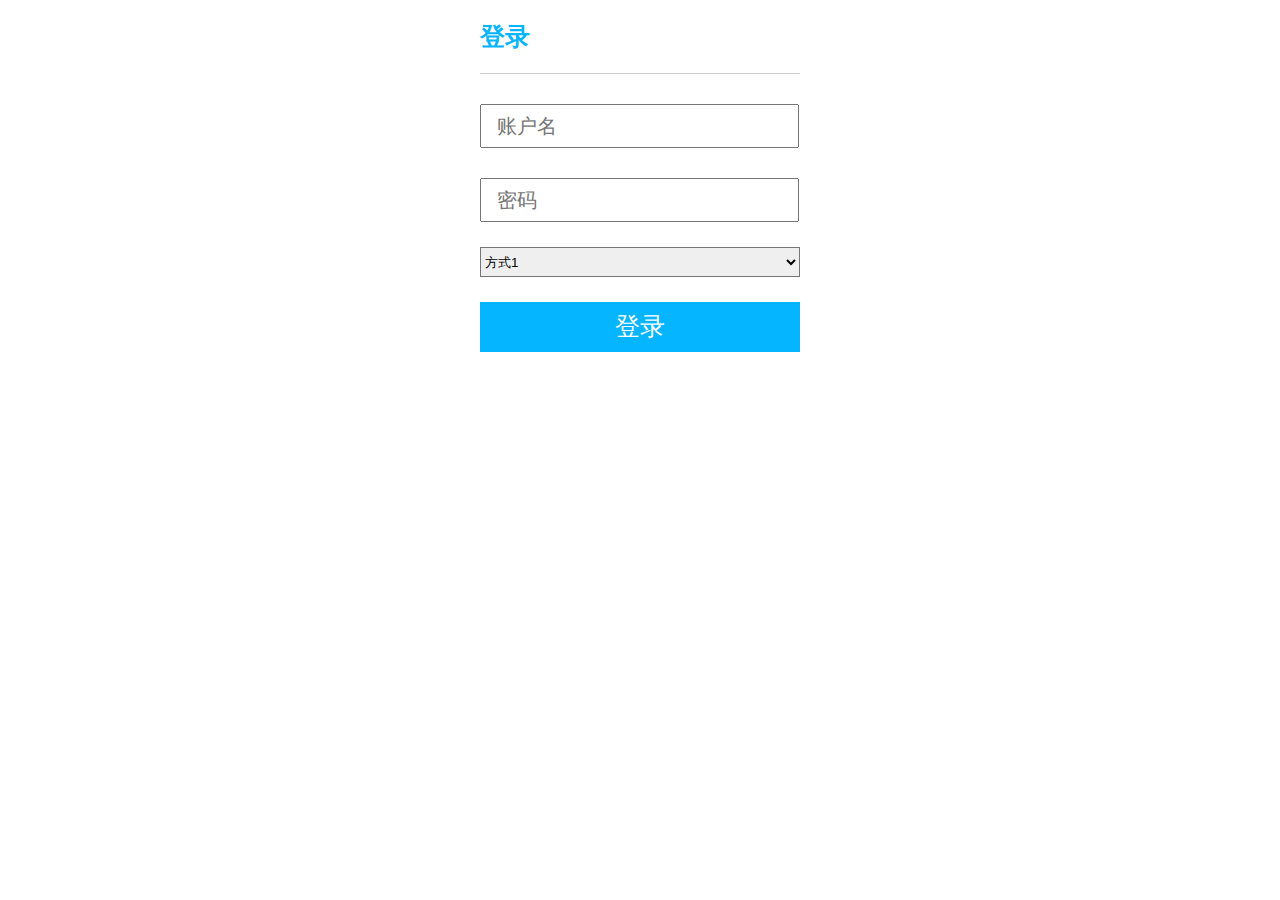
<file: login/index.html>
<!DOCTYPE html>
<html lang="en">
<head>
	<meta charset="UTF-8">
	<title>用户登录</title>
	<link rel="stylesheet" href="style.css">
</head>
<body>
	<div class="container">
		<h3>登录</h3>
		<input class="input1" type="text" name="id" placeholder="账户名">
		<input type="text" name="passwd" placeholder="密码">
		<select>
			<option value="way">方式1</option>
			<option value="way">方式2</option>
			<option value="way">方式3</option>
			<option value="way">方式4</option>
			<option value="way">方式5</option>
		</select>
		<a href="#">登录</a>
	</div>	
</body>
</html>
</file>
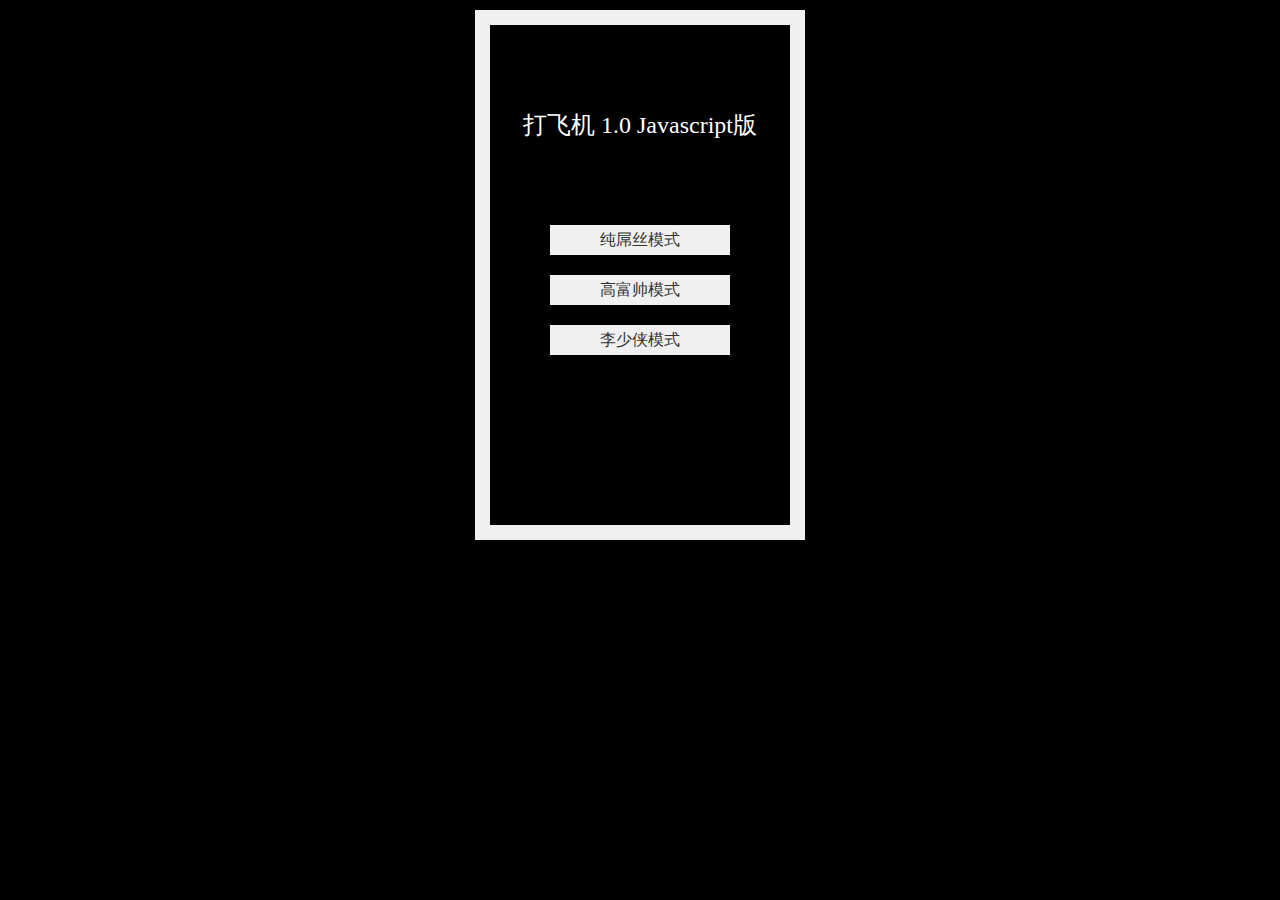
<file: WeiXinGames/dafeiji/index.html>
<!doctype html>
<html>
<head>
<meta charset="utf-8">
<title>jQuery实现牛逼的打飞机游戏</title>
<script id="jquery_172" type="text/javascript" class="library" src="js/jquery.min.js"></script>
</head>
<style>
body {
	margin:0;
	padding:0;
	background:#000;
	font-family:microsoft yahei;
}
#box {
	width: 300px;
	height:500px;
	margin:10px auto;
	overflow:hidden;
	position:relative;
	border:15px solid #f0f0f0;
	background:#000;
}
#box .title {
	width:300px;
	height:40px;
	line-height:40px;
	position:absolute;
	left:0;
	top:80px;
	z-index:1;
	color:#fff;
	text-align:center;
	font-size:24px;
}
#box .difficulty {
	width:300px;
	position:absolute;
	top:180px;
	z-index:1;
	font-family:microsoft yahei;
}
#box .difficulty a {
	width:180px;
	height:30px;
	line-height:30px;
	text-align:center;
	display:block;
	margin:20px auto 0 auto;
	background:#f0f0f0;
	color:#333;
	text-decoration:none;
}
#box .difficulty a:hover {
	background:#900;
	color:#fff;
}
#box .bg img {
	display:block;
}
#box .warcraft {
	width:60px;
	height:36px;
	position:absolute;
	left:120px;
	top:500px;
	background:url('img/warcraft.png') center no-repeat;
	z-index:3;
}
#box .bullet {
	width:6px;
	height:22px;
	background:url('img/bullet.png');
	position:absolute;
	z-index:2
}
#box .enemy {
	width:23px;
	height:30px;
	background:url('img/enemy.png');
	position:absolute;
	z-index:3
}
#box .score {
	width:220px;
	height:30px;
	line-height:30px;
	position:absolute;
	color:#fff;
	font-weight:bold;
	padding-left:5px;
	font-size:16px;
	z-index:5;
}
#box .tips {
	width:240px;
	height: 200px;
	line-height:40px;
	padding:10px;
	position:absolute;
	left:20px;
	top:130px;
	background:#f0f0f0;
}
#box .tips .type {
	width:160px;
	padding: 2px 15px;
	height:30px;
	line-height:30px;
	text-align:center;
	color:red;
	font-weight:bold;
}
#box .tips p {
	width:160px;
	height:40px;
	font-size:32px;
	line-height:40px;
	text-align:center;
	cursor:pointer;
	background:#333;
	color:#fff;
	margin:20px auto 0 auto;
}
#box .tips .nn, #box .tips .tt {
	padding:2px 10px;
	font-weight:bold;
	color:blue;
}
#box .tips .tt {
	display:block;
	text-align:center;
	font-size:24px;
}
</style>
<body>
<div id="box"></div>
<script>

$(function () {
	game.startScreen.draw();
})


var game = {
	
	stage : $("#box"),
	
	modetxt : "",
	
	timer : {
		bg : null,
		bullet : null,
		enemy : null
	},
	mode : [
		[7,2500,500,1000,4000,200],
		[5,2000,300,3000,6000,300],
		[3,1500,50,4000,8000,400]
	], //参数配置
	num : {
		count : 0,
		warcraftX : 0,
		warcraftY : 0,
		score : 0
	},
	stitle : function ( score ) {
		switch ( game.modetxt ) {
			case '纯屌丝模式' : 
				if( score == 0 ) {
					return '屌丝中的屌丝';
				}
				else if( score <= 20000 ) {
					return '入门级屌丝'
				}
				else if( score <= 100000 && score > 20000 ) {
					return '资深屌丝'
				}
				else if( score <= 500000 && score > 100000 ) {
					return '知名屌丝'
				}
				else {
					return '全国十佳屌丝';
				}
			case '高富帅模式' : 
				if( score == 0 ) {
					return '药不能停';
				}
				else if( score <= 20000 ) {
					return '人艰不拆'
				}
				else if( score <= 100000 && score > 20000 ) {
					return '夜用型高富帅'
				}
				else if( score <= 500000 && score > 100000 ) {
					return '日夜两用'
				}
				else {
					return '打飞机战将';
				}
			case '李少侠模式' : 
				if( score == 0 ) {
					return '坑爹坑娘';
				}
				else if( score <= 20000 ) {
					return '我很无辜'
				}
				else if( score <= 100000 && score > 20000 ) {
					return '小伙伴惊呆了'
				}
				else if( score <= 500000 && score > 100000 ) {
					return '我是受害者'
				}
				else {
					return '嫖客';
				}
		}
	},
	startScreen : {
		draw : function () {
			var title = $("<div>");
				title.addClass("title");
				title.html("打飞机 1.0 Javascript版");
				game.stage.append(title);
			
			var difficulty = $("<div>");
				difficulty.addClass("difficulty");
				difficulty.html("<a href='javascript:void(0)'>纯屌丝模式</a><a href='javascript:void(0)'>高富帅模式</a><a href='javascript:void(0)'>李少侠模式</a>");
				game.stage.append(difficulty);
			game.stage.find($(".difficulty")).delegate("a","click", function ( e ) {
				game.stage.start = true ;
				game.startScreen.remove();
				$(document).mousemove( function ( e ) {
					if( game.num.count % 2 == 0 && game.stage.start)
					{
						var e = e || event;
						var x = e.clientX - game.stage.offset().left - 10;
						var y = e.clientY - game.stage.offset().top - 10;
						game.core.warcraft([x,y]);
					}
					game.num.count++;
				})
				var set = game.mode[$(this).index()];
				game.modetxt = $(this).html();
				game.core.draw(set[0]);
				game.timer.bullet = setInterval ( function () {
					game.core.bullet(set[1],[game.num.warcraftX,game.num.warcraftY]);
				},set[2]);
				game.timer.enemy =setInterval ( function () {
					game.core.enemy({
						speed : game.randomNum(set[3],set[4]),
						left : game.randomNum(0,277),
						top : -game.randomNum(30,80)
					});
				},set[5])
			
			});
		}, //绘制开始界面
		remove : function () {
			var removeDiv = game.stage.children($("div"));
			removeDiv.stop().animate({opacity:0},100);
			setTimeout( function () {
				removeDiv.remove();
			},300)
		}
	}, //开始场景
	core : {
		draw : function ( speed ) {
			var warcraft = $("<div>");
				warcraft.addClass("warcraft");
			game.stage.append(warcraft);
			var score = $("<div>");
				score.addClass("score");
				score.html("0");
			game.stage.append(score);
		}, //绘制游戏场景
		warcraft : function ( pos ) { 
			var warcraft = game.stage.find($(".warcraft")),
				left =  pos[0] -warcraft.width()/2 - 3,
				top =  pos[1] - warcraft.height()/2 - 6;
			
			if( left <= -warcraft.width()/2 ) {
				left = -warcraft.width()/2;
			}
			else if( left >= game.stage.width() - warcraft.width()/2) {
				left = game.stage.width() - warcraft.width()/2;
			}
			if( top <= 0) {
				top = 0;
			}
			else if ( top >= game.stage.height() - warcraft.height()) {
				top = game.stage.height() - warcraft.height();
			}
			warcraft.css({left:left,top:top});
			game.num.warcraftX = left + warcraft.width()/2;
			game.num.warcraftY = top + warcraft.height()/2;
		}, //战斗机位置
		bullet : function ( speed ,pos ) {
			var bullet = $("<div>");
				bullet.addClass("bullet");
			game.stage.append(bullet);
			bullet.css({
					left : pos[0] - bullet.width()/2,
					top : pos[1] - bullet.height()/2
				});
			bullet.stop().animate({top:-bullet.height()},speed,function () { bullet.remove();})
		}, //子弹开始发射
		enemy : function ( argument ) {
			var speed = argument.speed;
			var left = argument.left;
			var top = argument.top;
			var oEnemy  = $("<div>");
				oEnemy.addClass("enemy");
				oEnemy.css({
					left : left,
					top : top
				});
			oEnemy.appendTo(game.stage);
			oEnemy.stop().animate( { top:530 }, speed , function () { oEnemy.remove(); clearInterval(oEnemy.timer)});
			oEnemy.timer = setInterval ( function () {
				var x = parseInt(oEnemy.css("left")) + 12,
					y = parseInt(oEnemy.css("top")) + 15,
					l = $(".bullet").length;
				for( var i = 0 ; i< l; i++ )
				{
					var bx = Math.abs( x - parseInt($(".bullet").eq(i).css("left"))),
						by = Math.abs( y - parseInt($(".bullet").eq(i).css("top")));
					if( bx <= 14 &&  by <= 20 )
					{
						oEnemy.css("background","url('img/boom.png')");
						$(".bullet").eq(i).remove();
						clearInterval(oEnemy.timer);
						game.num.score++;
						game.stage.find($(".score")).html(game.num.score*1000);
						setTimeout( function () { oEnemy.remove(); },300)
					}
				}
				var bx2 = Math.abs( x - parseInt($(".warcraft").css("left")) - 30),
					by2 = Math.abs( y - parseInt($(".warcraft").css("top")) - 18);
				if( bx2 <= 40 &&  by2 <= 33 )
				{
					var tips = $("<div>");
						tips.addClass("tips");
						tips.html("您在<span class='type'>" + game.modetxt.substring(0,3) + "杯</span>全国花式打飞机大赛上，以<span class='nn'>"+$(".score").html() + "</span>分荣获称谓<span class='tt'>"+game.stitle($(".score").html())+"</span><p>再打一次</p>");
						game.stage.delegate(".tips p",'click',function(){
							game.num.score = 0;
							game.startScreen.remove();
							game.startScreen.draw();
						})
					oEnemy.remove();
					$(".score").css("display","none");
					$(".warcraft").css("background","url('img/boom2.png')");
					clearInterval(oEnemy.timer);
					setTimeout( function () { $(".warcraft").remove(); },300)
					clearInterval(game.timer.bullet);
					clearInterval(game.timer.enemy);
					clearInterval(game.timer.bg);
					setTimeout( function () {
						game.stage.append(tips);
					},3000)
					
				}
			},50)
		} //敌机

	}, //核心代码
	randomNum : function (a,b){
		var value = Math.abs(a-b) , num ;
		num = parseInt(Math.random()*(value)) + Math.min(a,b);
		return num;
	} //产生指定区域整形随机数。
};

	
</script>
</body>
</html>
</file>
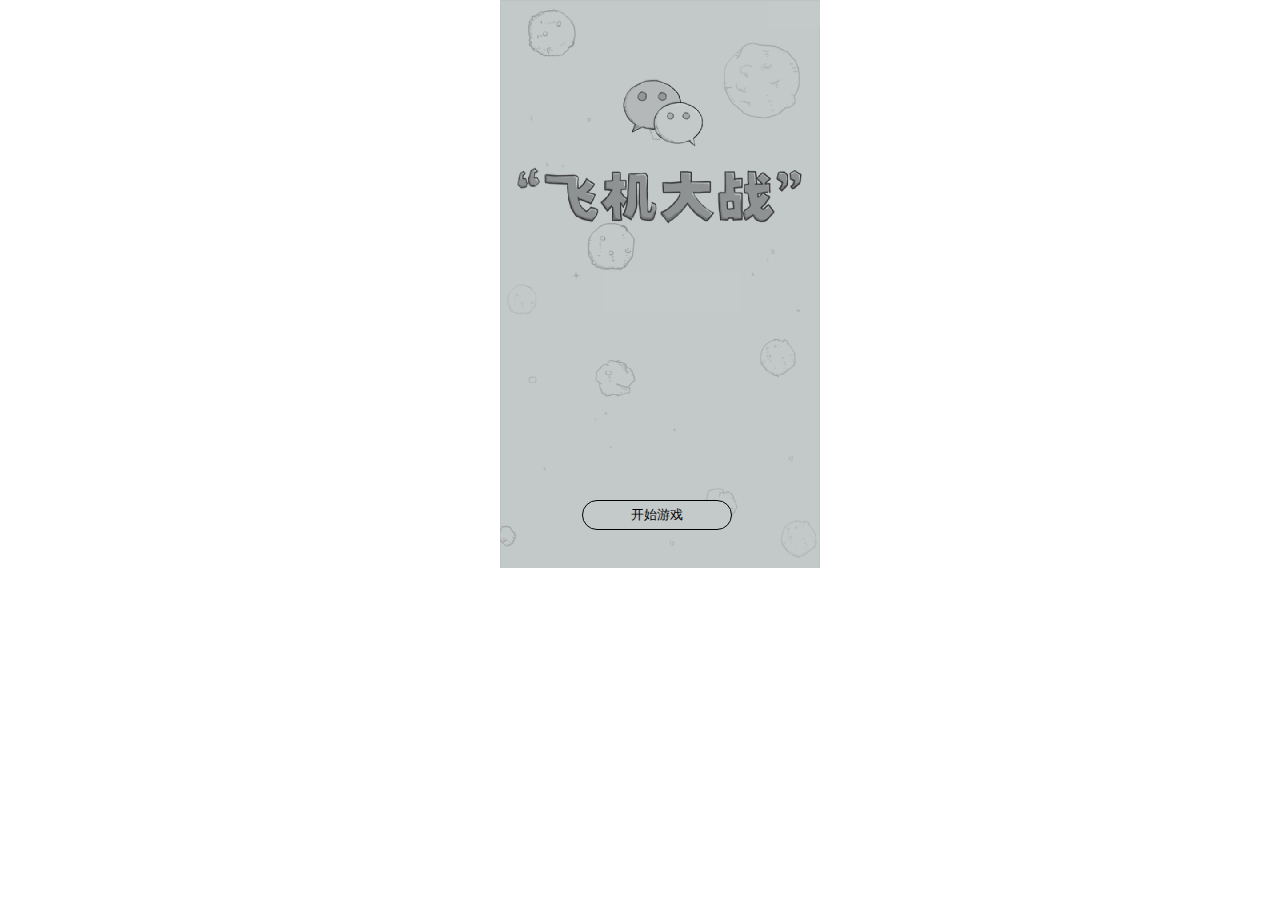
<file: WeiXinGames/微信打飞机/index.html>
<!DOCTYPE HTML PUBLIC "-//W3C//DTD HTML 4.01 Transitional//EN" "http://www.w3.org/TR/html4/loose.dtd">
<html>
<head>
    <title></title>
    <meta http-equiv="content" content="text/html" charset="utf-8"/>
    <link rel="stylesheet" type="text/css" href="css/main.css"/>
</head>

<body>
<div id="contentdiv">
    <div id="startdiv">
        <button onclick="begin()">开始游戏</button>
    </div>
    <div id="maindiv">
        <div id="scorediv">
            <label>分数：</label>
            <label id="label">0</label>
        </div>
        <div id="suspenddiv">
            <button>继续</button><br/>
            <button>重新开始</button><br/>
            <button>回到主页</button>
        </div>
        <div id="enddiv">
            <p class="plantext">飞机大战分数</p>
            <p id="planscore">0</p>
            <div><button onclick="jixu()">继续</button></div>
        </div>
    </div>
</div>
<script type="text/javascript" src="js/main.js"></script>
</body>
</html>
</file>
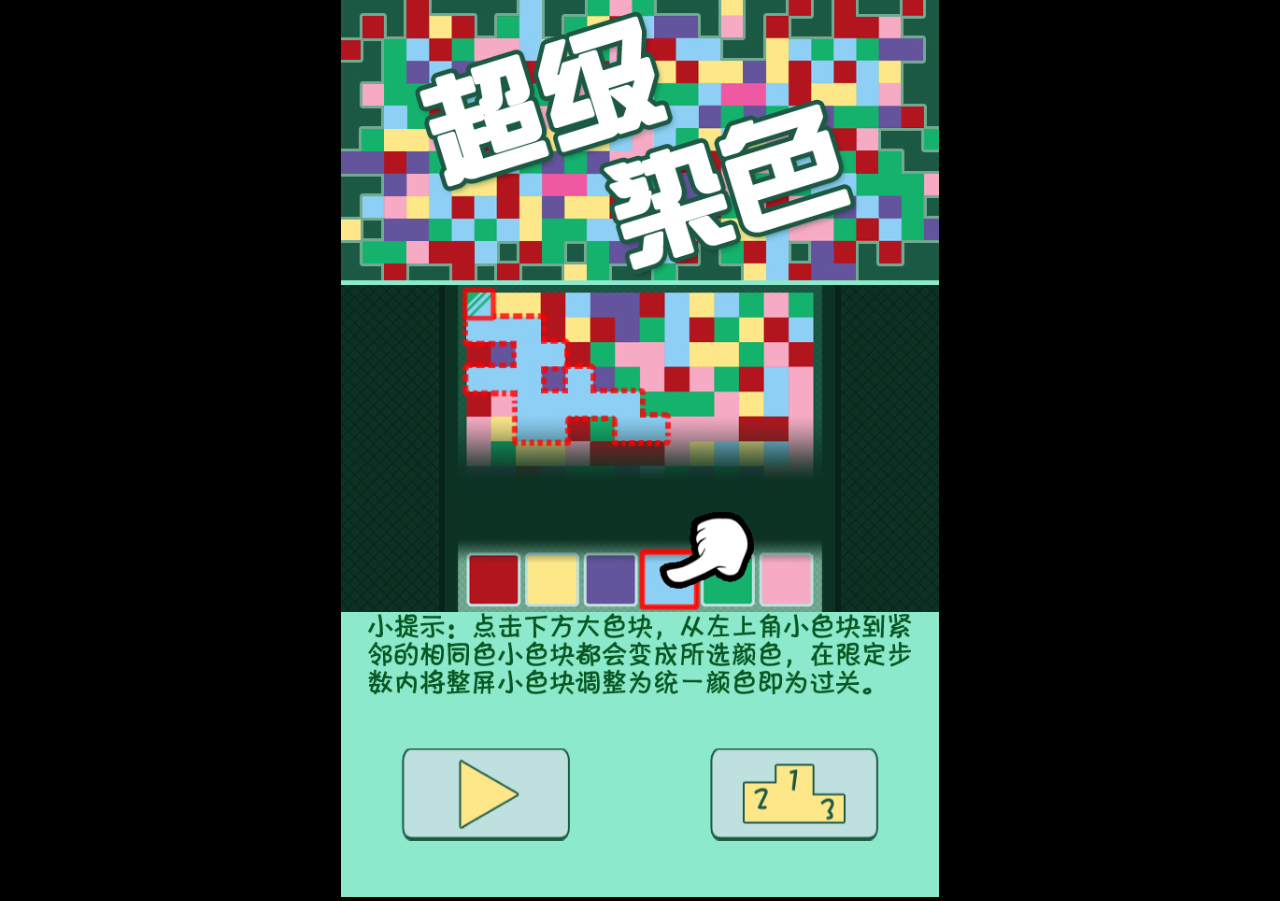
<file: WeiXinGames/超级染色/index.html>
﻿<!DOCTYPE html>
<html>
	<head>
		<meta charset="UTF-8">
		<meta name="viewport"
			content="width=device-width,user-scalable=no,initial-scale=1.0" />
		<meta name="apple-mobile-web-app-capable" content="yes" />
		<title>超级染色体</title>
		<link type="text/css" href="css/game_base.css" rel="stylesheet" />
		<script type="text/javascript" src="js/jquery-2.1.0.min.js"></script>
		<script type="text/javascript" src="js/game_base.js"></script>
		<script type="text/javascript" src="js/createjs-2013.12.12.min.js"></script>
		<script type="text/javascript" src="js/createjs_game.js"></script>
		<script type="text/javascript" src="js/jquery.cookie.js"></script>
		<script type="text/javascript" src="js/main.js"></script>
		<style type="text/css">
.follow {
	z-index: 100;
	position: absolute;
	left: -500px;
	bottom: 0px;
	width: 20%;
	opacity: 0;
}

.follow img {
	width: 100%
}

.moreGames {
	z-index: 100;
	position: absolute;
	bottom: 10px;
	margin-left: auto;
	margin-right: auto;
	width: 100%;
	text-align: center;
}

.moreGames a {
	font: 11px Arial;
	text-decoration: none;
	background-color: #C0C0C0;
	color: #FFFFFF;
	padding: 2px 10px 2px 10px;
	border-radius: 8px;
	-webkit-border-radius: 8px;
}
</style>
	</head>
	<body>
		<canvas id="stage">
		您的浏览器不支持html5, 请换用支持html5的浏览器
		</canvas>
		<script language=javascript>
		var mebtnopenurl = 'http://www.freeyii.com'; //更多游戏链接
		var myscore=0;
		var mylevel=0;
		window.shareData = {
		        "imgUrl": "./img/icon.png", //分享时的图片
		        "timeLineLink": "./index.html",  //分享时的链接
		        "tTitle": "超级染色体", //分享时的title
		        "tContent": "超级染色体" //分享时的内容
		};
				
		function goHome(){
			window.location=mebtnopenurl;
		}
		function clickMore(){
			goHome();
		}
		function dp_share(){
			document.title ="我用了"+score+"步完成了超级染色体，你也来试试吧！";
			document.getElementById("share").style.display="";
			window.shareData.tTitle = document.title;
		}
		function dp_Ranking(){
			window.location=mebtnopenurl;
		}

		function showAd(){
		}
		function hideAd(){
		}
		document.addEventListener('WeixinJSBridgeReady', function onBridgeReady() {
		    
		    WeixinJSBridge.on('menu:share:appmessage', function(argv) {
		        WeixinJSBridge.invoke('sendAppMessage', {
		            "img_url": window.shareData.imgUrl,
		            "link": window.shareData.timeLineLink,
		            "desc": window.shareData.tContent,
		            "title": window.shareData.tTitle
		        }, onShareComplete);
		    });

		    WeixinJSBridge.on('menu:share:timeline', function(argv) {
		        WeixinJSBridge.invoke('shareTimeline', {
		            "img_url": window.shareData.imgUrl,
		            "img_width": "12",
		            "img_height": "12",
		            "link": window.shareData.timeLineLink,
		            "desc": window.shareData.tContent,
		            "title": window.shareData.tTitle
		        }, onShareComplete);
		    });
		}, false);
		</script>
		<div id="share" onclick="shareclick()" style="display: none">
			<img width=100% src="img/share.png" style="position: fixed; z-index: 9999; top: 0; left: 0; display: " ontouchstart="document.getElementById('share').style.display='none';">
		</div>
		<div style="display: none;">
			<script type="text/javascript">
			var myData = {};
			function dp_submitScore(score,level){
				myscore=score;
				mylevel=level
				myData.score = score;
				myData.scoreName = score+"步";
				if(score>5){
					if (confirm("真行,你用了"+score+"步！要不要通知下小伙伴们呢？")){
						dp_share();
					}
					upload();
				}
			}
			function onShareComplete(res) {
				document.location.href = mebtnopenurl;
	        }
			function upload(){
				alert('记录');
			}
			function shareclick(){
				document.getElementById("share").style.display="none";
			}
			</script>

	</body>
</html>
</file>
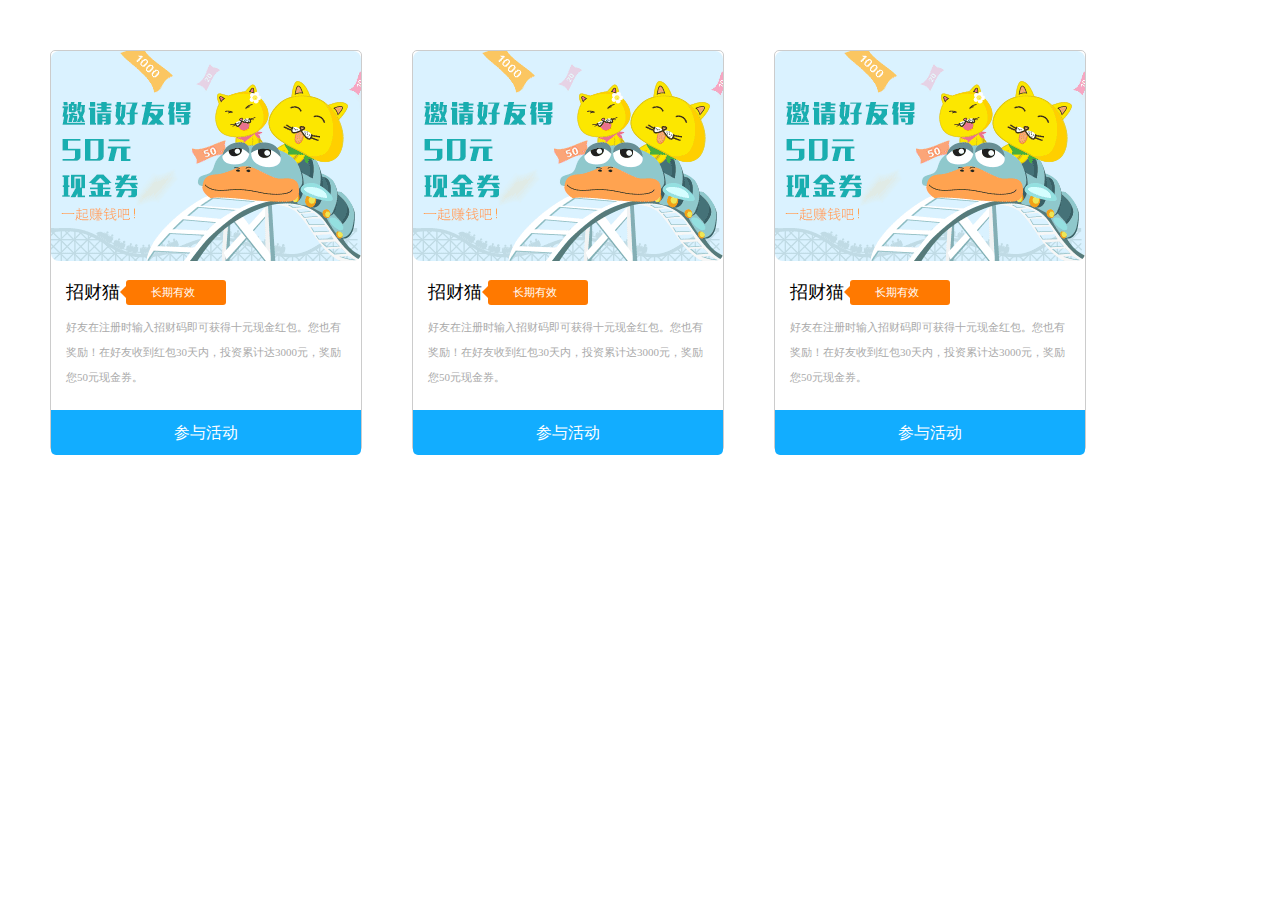
<file: 板块类展示/inex.html>
<!DOCTYPE html>
<html>
<head>
	<title>样式</title>
	<meta charset='UTF-8'>
	<link rel="stylesheet" type="text/css" href="style.css">
</head>
<body>
	<div class="container">
		<div class="box">
			<div class="head">
				<a href="#">
					<img src="img/1" alt="活动介绍图">
				</a>
			</div>
			<div class="middle">
				<div class="header">
					<p>招财猫</p>
					<div class="tri"></div>
					<div class="rect">
						<p>长期有效</p>
					</div>
				</div>
				<div class="text">
					<p>好友在注册时输入招财码即可获得十元现金红包。您也有奖励！在好友收到红包30天内，投资累计达3000元，奖励您50元现金券。</p>
				</div>
			</div>
			<div class="btn">
				<a href="#">参与活动</a>
			</div>	
		</div>	
		<div class="box">
			<div class="head">
				<a href="#">
					<img src="img/1" alt="活动介绍图">
				</a>
			</div>
			<div class="middle">
				<div class="header">
					<p>招财猫</p>
					<div class="tri"></div>
					<div class="rect">
						<p>长期有效</p>
					</div>
				</div>
				<div class="text">
					<p>好友在注册时输入招财码即可获得十元现金红包。您也有奖励！在好友收到红包30天内，投资累计达3000元，奖励您50元现金券。</p>
				</div>
			</div>
			<div class="btn">
				<a href="#">参与活动</a>
			</div>	
		</div>
		<div class="box">
			<div class="head">
				<a href="#">
					<img src="img/1" alt="活动介绍图">
				</a>
			</div>
			<div class="middle">
				<div class="header">
					<p>招财猫</p>
					<div class="tri"></div>
					<div class="rect">
						<p>长期有效</p>
					</div>
				</div>
				<div class="text">
					<p>好友在注册时输入招财码即可获得十元现金红包。您也有奖励！在好友收到红包30天内，投资累计达3000元，奖励您50元现金券。</p>
				</div>
			</div>
			<div class="btn">
				<a href="#">参与活动</a>
			</div>	
		</div>
	</div>
</body>
</html>
</file>
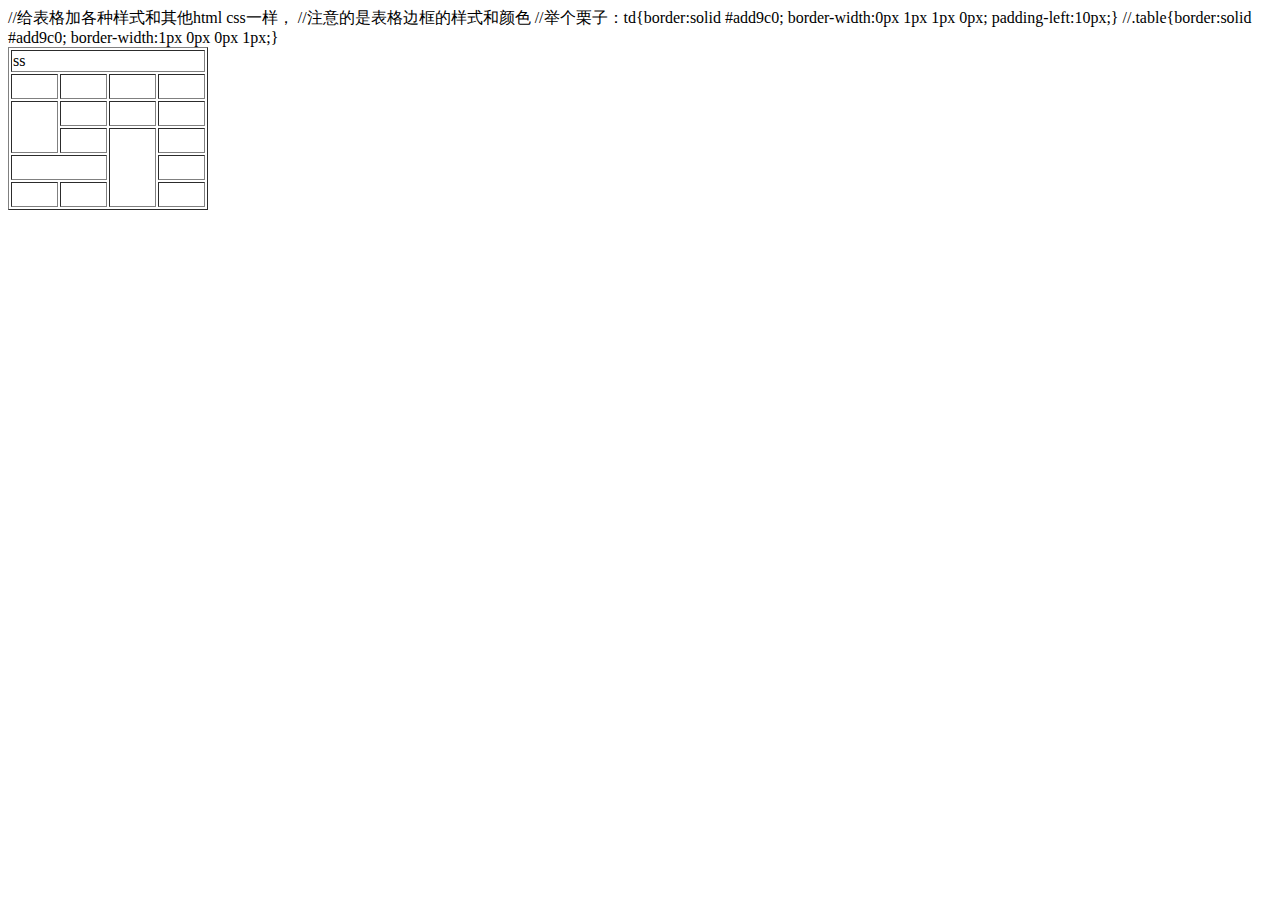
<file: 表格的画法与合并/drawTable.html>
<!DOCTYPE html>
<html>
<head>
  <meta charset="utf-8">
  <title>JS Bin</title>
</head>
<body>
 <table border= "1 " width= "200 " >
  <tr>
    <td colspan="4" >ss
  </td>
  </tr>

  <tr>
    <td width= "25% "> 　 </td>
    <td width= "25% "> 　 </td>
    <td width= "25% "> 　 </td>
    <td width= "25% "> 　 </td>
  </tr>

  <tr>
    <td width= "25% "rowspan="2"> 　 </td>
    <td width= "25% "> 　 </td>
    <td width= "25% "> 　 </td>
    <td width= "25% "> 　 </td>
  </tr>

  <tr>
    <td width= "25% "> 　 </td>
    <td width= "25% " rowspan="3"> 　 </td>
    <td width= "25% "> 　 </td>
  </tr>

  <tr>
    <td width= "25% " colspan="2" > 　 </td>
    <td width= "25% "> 　 </td>
  </tr>

  <tr>
    <td width= "25% "> 　 </td>
    <td width= "25% "> 　 </td>
    <td width= "25% "> 　 </td>
  </tr>
  //给表格加各种样式和其他html css一样，
  //注意的是表格边框的样式和颜色
  //举个栗子：td{border:solid #add9c0; border-width:0px 1px 1px 0px; padding-left:10px;}
  //.table{border:solid #add9c0; border-width:1px 0px 0px 1px;}
</table>
</body>
</html>
</file>
<file: login/style.css>
*{
	margin: 0;
	padding: 0;
}
.container{
	width: 320px;
	margin: 0px auto;
}
h3{
	display: block;
	padding-bottom: 20px;
	padding-top: 20px;
	color: rgb(6,181,255);
	font-size: 25px;
	border-bottom: 1px solid #cccccc;
}
input{
	display: block;
	height: 40px;
	margin-top: 30px;
	margin-bottom: 25px;
	width: 300px;
	font-size: 20px;
	padding-left: 15px;

}
.input1{
	margin-top: 30px;
}
select{
	display: block;
	border-radius: 0px;
	margin-bottom: 20px;
	margin-bottom: 25px;
	height: 30px;
	width: 320px;
}
a{
	display: block;
	text-align: center;
	text-decoration: none;
	width: 320px;
	margin-bottom: 25px;
	background: rgb(6,181,255);
	font-size: 25px;
	line-height: 50px;
	color: rgb(255,255,255);
}
a:active{
	background: rgb(130,218,255);
}
</file>
<file: WeiXinGames/微信打飞机/css/main.css>
*{
    margin: 0;
    padding: 0;
}
#contentdiv{
    position: absolute;
    left: 500px;
}
#startdiv{
    width: 320px;
    height: 568px;
    background-image: url(../image/开始背景.png);
}
button{
    outline: none;
}
#startdiv button{
    position: absolute;
    top: 500px;
    left: 82px;
    width: 150px;
    height: 30px;
    border: 1px solid black;
    border-radius: 30px;
    background-color: #c4c9ca;
}
#maindiv{
    width: 320px;
    height: 568px;
    background-image:url(../image/background_1.png) ;
    display: none;
}
#maindiv img{
    position: absolute;
    z-index: 1;
}
#scorediv{
    font-size: 16px;
    font-weight: bold;
    position: absolute;
    top: 10px;
    left: 10px;
    display: none;
}
#scorediv{
    font-size: 18px;
    font-weight: bold;
}
#suspenddiv{
    position: absolute;
    top: 210px;
    left: 82px;
    display: none;
    z-index: 2;
}
#suspenddiv button{
    width: 150px;
    height: 30px;
    margin-bottom: 20px;
    border: 1px solid black;
    border-radius: 30px;
    background-color: #c4c9ca;
}
#enddiv{
    position: absolute;
    top: 210px;
    left: 75px;
    border: 1px solid gray;
    border-radius: 5px;
    text-align: center;
    background-color:#d7ddde;
    display: none;
    z-index: 2;
}
.plantext{
    width: 160px;
    height: 30px;
    line-height: 30px;
    font-size: 16px;
    font-weight: bold;
}
#planscore{
    width: 160px;
    height: 80px;
    line-height: 80px;
    border-top: 1px solid gray;
    border-bottom: 1px solid gray;
    font-size: 16px;
    font-weight: bold;
}
#enddiv div{
    width: 160px;
    height: 50px;
}
#enddiv div button{
    margin-top:10px ;
    width: 90px;
    height: 30px;
    border: 1px solid gray;
    border-radius: 30px;
}
</file>
<file: WeiXinGames/超级染色/css/game_base.css>
html,body,canvas {
	margin: 0px;
	padding: 0px;
	border:none;
	text-align: center;
	background-color: black;
}

canvas {
	background-color: white;
}

#lbFrame {
	border: none;
	top: 0px;
	left: 0px;
	position: absolute;
	z-index: 999;
}

.closeIframe {
	position: absolute;
	top: 4px;
	right: 4px;
	z-index: 999;
	display: none;
	width: 40px;
	height: 40px;
	-moz-border-radius: 100px;
	-webkit-border-radius: 100px;
	border-radius: 100px;
	background-color: #333;
	color: #FFF;
	border: 2px solid #FFF;
	font-size: 26px;
	font-weight: bold;
	line-height: 40px;
	overflow: hidden;
	font-family: Arial, Helvetica, sans-serif;
}
</file>
<file: 板块类展示/style.css>
* {
    margin: 0;
    padding: 0;
    font-family: 'Microsoft YaHei', 'Heiti SC', simhei, 'Lucida Sans Unicode', 'Myriad Pro', 'Hiragino Sans GB', Verdana;
}

.box {
    width: 310px;
    height: 400px;
    border-radius: 5px;
    border: 1px solid #cccccc;
    margin-top: 50px;
    margin-left: 50px;
    float: left;
}

.head img {
    width: 310px;
    height: 210px;
    border-radius: 8px;
}

.middle {
    margin: 15px 15px;
}

.header {
    display: block;
    height: 25px;
    font-size: 18px;
}

.header p {
    display: inline-block;
    float: left;
}

.tri {
    display: inline-block;
    float: left;
    width: 0;
    height: 0;
    border-top: 6px solid transparent;
    border-right: 6px solid #ff7900;
    border-bottom: 6px solid transparent;
    margin-top: 6px;
}

.rect {
    display: inline-block;
    width: 100px;
    line-height: 25px;
    background-color: #ff7900;
    float: left;
    border-radius: 3px;
    color: #ffffff;
    font-size: 11px;
}

.rect p {
    margin-left: 25px;
}

.text {
    height: 80px;
    margin-top: 10px;
}

.text p {
    font-size: 11px;
    color: #aaa;
    line-height: 25px;
}

.btn a {
    display: block;
    width: 100%;
    line-height: 45px;
    text-align: center;
    text-decoration: none;
    background-color: #12adff;
    border-radius: 0px 0px 5px 5px;
    color: #ffffff;
}
.btn a:hover{
    background-color: #00648d;
}
</file>
